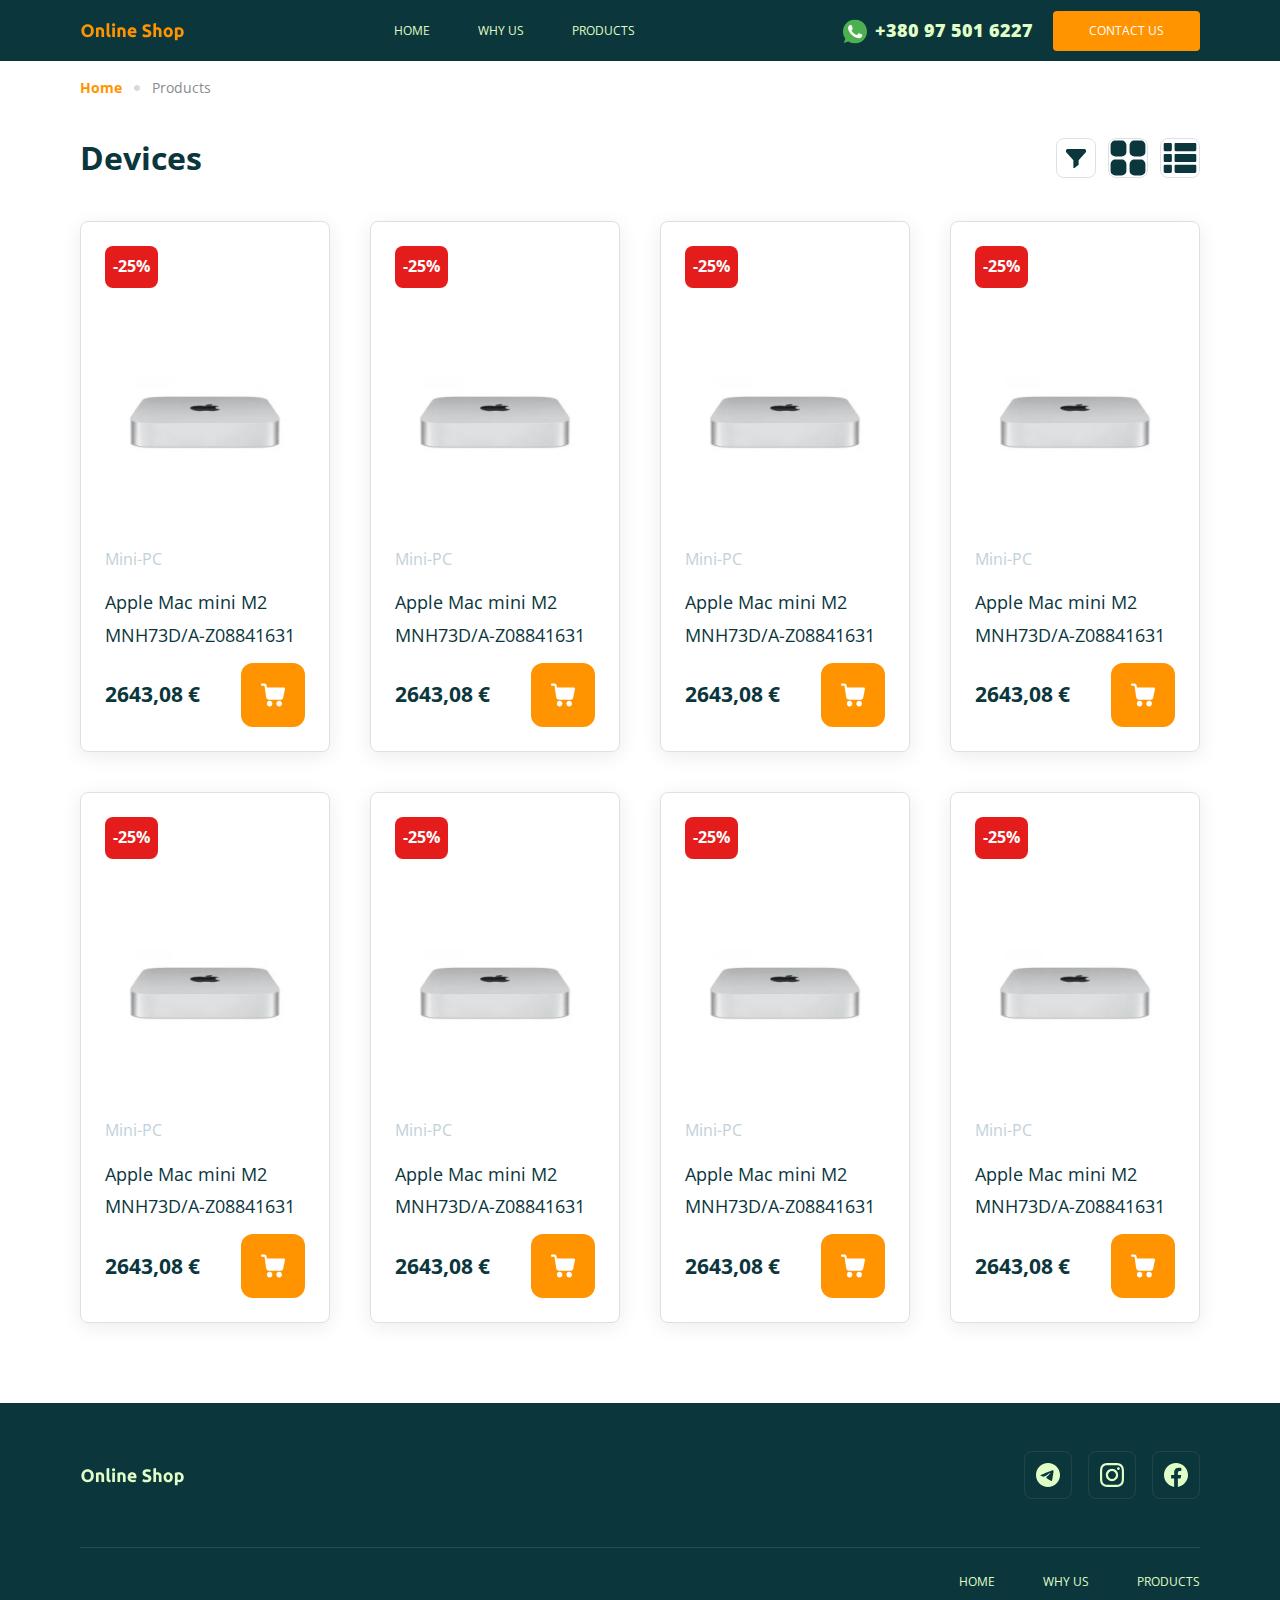
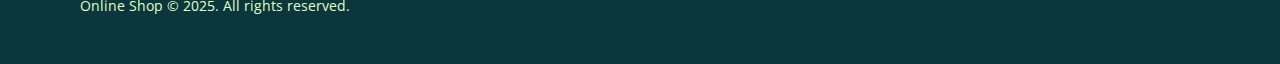
<file: products.html>
<!DOCTYPE html>
<html lang="en">
<head>
	<meta charset="UTF-8">
	<meta name="viewport" content="width=device-width, initial-scale=1.0">
	<title>Online Shop</title>
	<link rel="stylesheet" type="text/css" href="styles/main.css">
	<link rel="stylesheet" href="styles/slick-theme.css">
	<link rel="stylesheet" href="styles/slick.css">
	<link rel="preconnect" href="https://fonts.googleapis.com">
	<link rel="preconnect" href="https://fonts.gstatic.com" crossorigin>
	<link href="https://fonts.googleapis.com/css2?family=Open+Sans:ital,wght@0,300..800;1,300..800&family=Oswald:wght@200..700&display=swap" rel="stylesheet">
</head>
<body>
	<div class="header">
		<div class="main_padding">
			<div class="header_g">
				<div class="logo">
					<img src="images/logo.svg">
				</div>
				<div class="nav">
					<div class="nav_list">
						<a href="index.html" class="nav_point">Home</a>
						<a href="#why" class="nav_point">Why Us</a>
						<a href="products.html" class="nav_point">Products</a>
					</div>
				</div>
				<div class="right_part">
					<div class="linked">
						<div class="num_icon">
							<img src="images/icons/whatsapp.svg">
						</div>
						<div class="number">+380 97 501 6227</div>
					</div>
					<div class="button">Contact Us</div>
				</div>
			</div>
		</div>
	</div>
	<div class="products">
		<div class="main_padding">
			<div class="products_group">
				<div class="bread">
					<div class="bread_nav">
						<div class="bread_li_home">
							<a href="index.html" class="bread_li current_li">Home</a>
							<div class="bread_sep"></div>
							<a href="products.html" class="bread_li">Products</a>	
						</div>
					</div>
					<div class="title_bread">
						<div class="title_bread_text">Devices</div>
						<div class="bread_buttons">
							<a class="filter_button"></a>
							<a class="grid_button"></a>
							<a class="list_button"></a>
						</div>
						
					</div>
				</div>
				<div class="items_and_filter">
					<div class="items_list">
						<div class="item_card_good">
							<div class="top_part">
								<div class="discount">-25%</div>
							</div>
							<div class="mid_part">
								<div class="card_img">
									<img src="images/card1.jpg">
								</div>
							</div>
							<div class="descr_part">
								<div class="item_type_text">Mini-PC</div>
								<div class="descr_part_text">Apple Mac mini M2 MNH73D/A-Z08841631</div>
							</div>
							<div class="bottom_part">
								<div class="price">2643,08 €</div>
								<a href="#" class="add_card"></a>
							</div>
						</div>

						<div class="item_card_good">
							<div class="top_part">
								<div class="discount">-25%</div>
							</div>
							<div class="mid_part">
								<div class="card_img">
									<img src="images/card1.jpg">
								</div>
							</div>
							<div class="descr_part">
								<div class="item_type_text">Mini-PC</div>
								<div class="descr_part_text">Apple Mac mini M2 MNH73D/A-Z08841631</div>
							</div>
							<div class="bottom_part">
								<div class="price">2643,08 €</div>
								<a href="#" class="add_card"></a>
							</div>
						</div>
						<div class="item_card_good">
							<div class="top_part">
								<div class="discount">-25%</div>
							</div>
							<div class="mid_part">
								<div class="card_img">
									<img src="images/card1.jpg">
								</div>
							</div>
							<div class="descr_part">
								<div class="item_type_text">Mini-PC</div>
								<div class="descr_part_text">Apple Mac mini M2 MNH73D/A-Z08841631</div>
							</div>
							<div class="bottom_part">
								<div class="price">2643,08 €</div>
								<a href="#" class="add_card"></a>
							</div>
						</div>

						<div class="item_card_good">
							<div class="top_part">
								<div class="discount">-25%</div>
							</div>
							<div class="mid_part">
								<div class="card_img">
									<img src="images/card1.jpg">
								</div>
							</div>
							<div class="descr_part">
								<div class="item_type_text">Mini-PC</div>
								<div class="descr_part_text">Apple Mac mini M2 MNH73D/A-Z08841631</div>
							</div>
							<div class="bottom_part">
								<div class="price">2643,08 €</div>
								<a href="#" class="add_card"></a>
							</div>
						</div>

						<div class="item_card_good">
							<div class="top_part">
								<div class="discount">-25%</div>
							</div>
							<div class="mid_part">
								<div class="card_img">
									<img src="images/card1.jpg">
								</div>
							</div>
							<div class="descr_part">
								<div class="item_type_text">Mini-PC</div>
								<div class="descr_part_text">Apple Mac mini M2 MNH73D/A-Z08841631</div>
							</div>
							<div class="bottom_part">
								<div class="price">2643,08 €</div>
								<a href="#" class="add_card"></a>
							</div>
						</div>

						<div class="item_card_good">
							<div class="top_part">
								<div class="discount">-25%</div>
							</div>
							<div class="mid_part">
								<div class="card_img">
									<img src="images/card1.jpg">
								</div>
							</div>
							<div class="descr_part">
								<div class="item_type_text">Mini-PC</div>
								<div class="descr_part_text">Apple Mac mini M2 MNH73D/A-Z08841631</div>
							</div>
							<div class="bottom_part">
								<div class="price">2643,08 €</div>
								<a href="#" class="add_card"></a>
							</div>
						</div>

						<div class="item_card_good">
							<div class="top_part">
								<div class="discount">-25%</div>
							</div>
							<div class="mid_part">
								<div class="card_img">
									<img src="images/card1.jpg">
								</div>
							</div>
							<div class="descr_part">
								<div class="item_type_text">Mini-PC</div>
								<div class="descr_part_text">Apple Mac mini M2 MNH73D/A-Z08841631</div>
							</div>
							<div class="bottom_part">
								<div class="price">2643,08 €</div>
								<a href="#" class="add_card"></a>
							</div>
						</div>

						<div class="item_card_good">
							<div class="top_part">
								<div class="discount">-25%</div>
							</div>
							<div class="mid_part">
								<div class="card_img">
									<img src="images/card1.jpg">
								</div>
							</div>
							<div class="descr_part">
								<div class="item_type_text">Mini-PC</div>
								<div class="descr_part_text">Apple Mac mini M2 MNH73D/A-Z08841631</div>
							</div>
							<div class="bottom_part">
								<div class="price">2643,08 €</div>
								<a href="#" class="add_card"></a>
							</div>
						</div>
					</div>

					<div class="side_window">
						<div class="side_window_title_wrapper">
							<div class="side_window_title">Filter</div>
						</div>
						<div class="side_window_content">
							<div class="side_window_item first_item">
								<div class="side_window_item_title">Brand</div>
								<div class="side_window_item_content">
									<div class="side_window_item_content_item">
										<input type="checkbox" id="hp">
										<label for="hp">HP (1660)</label>
									</div>
									<div class="side_window_item_content_item">
										<input type="checkbox" id="acer">
										<label for="acer">ACER (1085)</label>
									</div>
								</div>
							</div>

							<div class="side_window_item">
								<div class="side_window_item_title">Screen Size</div>
								<div class="side_window_item_content">
									<div class="screen_size_slider">
										<div class="slider_labels">
											<input type="text" value="6" class="min_size"> Price
											<input type="text" value="160" class="max_size"> Price
										</div>
										<div class="slider_range">
											<input type="range" min="6" max="160" value="6" class="min_range">
											<input type="range" min="6" max="160" value="160" class="max_range">
										</div>
									</div>
								</div>
							</div>

							<div class="side_window_item">
								<div class="side_window_item_title">Graphics Card</div>
								<div class="side_window_item_content">
									<div class="side_window_item_content_item">
										<input type="checkbox" id="intel">
										<label for="intel">Intel Iris Xe (2263)</label>
									</div>
									<div class="side_window_item_content_item">
										<input type="checkbox" id="rtx4060">
										<label for="rtx4060">NVIDIA GeForce RTX 4060 (518)</label>
									</div>
									<div class="side_window_item_content_item">
										<input type="checkbox" id="rtx4070">
										<label for="rtx4070">NVIDIA GeForce RTX 4070 (494)</label>
									</div>
									<div class="side_window_item_content_item">
										<input type="checkbox" id="rtx4050">
										<label for="rtx4050">NVIDIA GeForce RTX 4050 (132)</label>
									</div>
									<div class="side_window_item_content_item">
										<input type="checkbox" id="rtx2050">
										<label for="rtx2050">NVIDIA GeForce RTX 2050 (102)</label>
									</div>
								</div>
							</div>
						</div>
					</div>
				</div>
				</div>
			</div>
		</div>
	</div>
	<div class="footer">
		<div class="main_padding">
			<div class="footer_scroll">
				<div class="footer_top">
					<div class="logo">
						<img src="images/logo_night.svg">
					</div>
					<div class="socs">
						<div class="footer_icon">
							<img src="images/icons/icon.telegram.svg">
						</div>
						
						<div class="footer_icon">
							<img src="images/icons/icon.insta.svg">
						</div>

						<div class="footer_icon">
							<img src="images/icons/icon.facebook.svg">
						</div>
					</div>
				</div>
				<div class="sep"></div>
				<div class="last_part">
					<div class="policy">Online Shop © 2025. All rights reserved.</div>
					<div class="nav">
						<div class="nav_list">
							<a href="index.html" class="nav_point">Home</a>
							<a href="#why" class="nav_point">Why Us</a>
							<a href="products.html" class="nav_point">Products</a>
						</div>
					</div>
				</div>
			</div>
		</div>
	</div>

	<!-- <style>
		.bread_nav {
			display: flex;
			align-items: center;
			gap: 12px;
		}
		.bread_sep {
			width: 6px;
			height: 6px;
			border-radius: 50%;
			background: #D9D9D9;
		}
		.bread_li {
			color: #8B8B8B;
			font-size: 14px;
			cursor: pointer;
			transition: color 0.2s;
		}
		.bread_li:hover {
			color: #000;
		}
	</style> -->

	<script src="js/jquery.min.js"></script>
	<script src="js/slick.js"></script>
	<script type="text/javascript">
		$(document).ready(function() {
			$('.items_list').css('width', '100%');
			$('.item_card_good').css('width', 'calc(25% - 30px)');
			$('.side_window').hide();

			$('.filter_button').click(function() {
				var button = $(this);

				if (button.hasClass('active')) {
					$('.items_list').css('width', '100%');
					$('.item_card_good').css('width', 'calc(100% / 4 - 30px)');
					button.removeClass('active');

					$('.side_window').slideUp(function() {
						$('.slide_window').slideDown();
					});
				} else {
					button.addClass('active');
					$('.slide_window').slideUp();
					$('.side_window').slideDown();
					$('.items_list').css('width', '50%');
					$('.item_card_good').css('width', 'calc(50% - 30px)');
				}
			});

			$('.grid_button').click(function() {
				$('.items_list').css('width', '100%');
				$('.item_card_good').css('width', 'calc(25% - 30px)');
			});

			$('.list_button').click(function() {
				$('.items_list').css('width', '100%');
				$('.item_card_good').css({
					'width': 'calc(100% - 30px)',
					'max-width': '800px',
        			'margin': '0 auto',


				});
			});
		});

		// $(document).ready(function() {
		// 	$('.items_list').css('width', '100%');
		// 	$('.item_card_good').css('width', 'calc(25% - 30px)');
		// 	$('.side_window').hide();

		// 	$('.filter_button').click(function() {
		// 		var button = $(this);

		// 		if (button.hasClass('active')) {
		// 			$('.items_list').css('width', '100%');
		// 			$('.item_card_good').css('width', '100%');
		// 			button.removeClass('active');

		// 			$('.side_window').slideUp(function() {
		// 				$('.slide_window').slideDown();
		// 			});
		// 		} else {
		// 			button.addClass('active');
		// 			$('.slide_window').slideUp();
		// 			$('.side_window').slideDown();
		// 			$('.items_list').css('width', '50%');
		// 			$('.item_card_good').css('width', 'calc(50% - 30px)');
		// 		}
		// 	});
		// });
	</script>
</body>

<!-- <div class="item_card">
	<div class="card_top">
		<div class="sale_label">-25%</div>
	</div>
	<div class="card_image">
		<div class="card_img">
			<img src="images/card1.jpg">
		</div>
	</div>
	<div class="card_descr">
		<div class="descr_type">Mini-PC</div>
		<div class="descr_text">Apple Mac mini M2 MNH73D/A-Z08841631</div>
	</div>
	<div class="card_bottom">
		<div class="price">2643,08 €</div>
		<a href="#" class="add_cart">
			<div class="add_cart_icon">
				<img src="images/icons/cart.svg">
			</div>
		</a>
	</div>
</div> -->
</html>
</file>
<file: styles/main.css>
:root {
	--white: #FFF;
	--black: #0A363C;
	--co: #FF9400;
	--ac: #1BA57D;
	--lg: #F2F5F7;
	--gr: #E0FFC7;
	--BG: #F6D7B0;
	--board: #C2D1D9;
	--dg: #A1AEB7;


	--h1: 52px;
	--h2: 32px;
	--h3: 21px;
	--big_text: 18px;
	--big_text_height: 180%;
	--font: 'Open Sans', sans-serif;
	--button: 12px;
	--small: 14px;

	--v_padding: 80px;

	--visible_shadow: 0px 4px 20px rgba(0, 0, 0, 0.08);
	--strong_shadow: 0px 4px 20px rgba(0, 0, 0, 0.08);
}

* {
	margin: 0px;
	padding: 0px;
	box-sizing: border-box;

	-webkit-text-size-adjust: none;
	   -moz-text-size-adjust: none;
		-ms-text-size-adjust: none;
			text-size-adjust: none;
}

html {
	display: block;
	scroll-behavior: smooth;
}

body {
	margin: 0;
/*	padding: 65px 0 0;*/
	color: var(--black);
	font-size: 15px;
	font-weight: 400;
	font-family: 'Open Sans, sans-serif';
	line-height: 1.15;
	background-color: #FFF;
	background-attachment: fixed;
	background-position: center;
	background-repeat: no-repeat;
	background-size: cover;
	user-select: none; -webkit-user-select: none; /* Для браузеров на базе WebKit */ -moz-user-select: none; /* Для браузеров Mozilla */ -ms-user-select: none;
}

img {
	display: block;

	width: 100%;
	height: auto;
}

a,
a:hover {
	text-decoration: none;
	cursor: pointer;
}

.main_padding {
	width: 100%;
	max-width: 1440px;
	margin: 0 auto;
	padding: 0 80px;
}


.header {
	position: fixed;
	left: 0;
	right: 0;
	width: 100%;
	height: auto;
	background-color: var(--black);
	z-index: 999;
}

.header_g {
	display: flex;
	flex-wrap: wrap;
	align-items: center;
	justify-content: space-between;

	height: 61px;
}

.logo {
	width: 105px;
	height: 21px;
}

.nav {

}

.nav_list {
	display: flex;
	flex-wrap: wrap;
	align-items: center;
	gap: 48px;
}

.nav_point {
	color: var(--gr);
	font-family: var(--font);
	font-size: 12px;
	line-height: auto;
	text-transform: uppercase;

	transition: opacity 300ms ease-in-out;
}

.nav_point:hover {
	opacity: 50%;
	color: var(--co);
	text-decoration: underline;
	transform: scale(1.1);
}

.right_part {
	display: flex;
	flex-wrap: wrap;
	justify-content: center;
	gap: 20px;
}

.linked {
	display: flex;
	align-items: center;
	gap: 8px;
}

.num_icon {
	width: 24px;
	height: 24px;
}

.number {
	color: var(--gr);
	font-family: var(--font);
	font-size: var(--big_text);
	font-weight: 800;
	line-height: 160%;
}

.button {
	display: flex;
	align-items: center;
	height: 40px;

	padding: 13px 36px;
	color: var(--white);
	font-family: var(--font);
	font-size: var(--button);
	font-weight: 400;
	line-height: auto;
	text-transform: uppercase;
	border-radius: 4px;
	background-color: var(--co);
	transition: transform .20 ease-in-out;
}

.button:hover {
	transform: scale(1.1);
}	

.general {
	background-color: var(--BG);
}

.general_group {
	padding: 80px 0;
}

.general_elements {
	width: 100%;
	height: auto;

	position: relative;
}

.general_title {
	max-width: 771px;

	font-family: Oswald, sans-serif;
	font-size: 52px;
	font-weight: 800;
	line-height: 120%;
}

.general_banner {
	margin-top: 80px;

	width: 100%;
	height: 320px;
}

.badge {
	position: absolute;

	top: 0;
	right: 0;
	width: 237px;
	height: 312px;
	z-index: 2;
}



.items {

}

.items_slider {
	margin: 0 -10px;
}

.items_slide {
	padding: 10px;
}

.items_group {
	padding: 80px 0;
}

.items_title {
	display: flex;
	flex-wrap: wrap;
	justify-content: space-between;
	align-items: center;
}

.items_text {
	color: var(--black);
	font-family: var(--font);
	font-size: var(--h2);
	font-weight: 700;
	line-height: auto;
}

.view_all {
	color: var(--board);
	font-family: var(--font);
	font-size: var(--small);
	font-weight: 400;
	line-height: 160%;
	text-decoration: underline;

	transition: color .20 ease-in-out;
}

.view_all:hover {
/*	transform: scale(1.2);*/
	color: var(--co);
}


.items_list {
	display: flex;
	flex-wrap: wrap;
	gap: 40px;

	width: 100%;
	height: auto;
	margin-top: 40px;
}

.items_list {
	display: flex;
	flex-wrap: wrap;
	gap: 40px;

	width: 100%;
	height: auto;
	margin-top: 40px;
}

.item_card_good {
	display: flex;
	flex-direction: column;
	width: calc(25% - 30px);

	padding: 24px;

	background-color: var(--white);
	border: 1px solid #DDE1E6;
	border-radius: 8px;
	box-shadow: var(--strong_shadow);
}



.top_part {
	display: flex;
	justify-content: space-between;
	align-items: flex-end;
	flex-wrap: wrap;

	/*margin-top: 12px;*/
}

.discount {
	display: flex;

	height: 42px;
	padding: 8px 8px;

	background-color: #E51C1C;
	color: var(--white);
	border-radius: 8px;
	font-family: var(--font);
	font-size: 16px;
	font-weight: 700;
	line-height: 160%;
}

.mid_part {
	width: 100%;
	height: auto;
	padding: 20px;
	margin-top: 12px;
}

.card_img {
	height: 100%;
}

.card_img img {
    width: 100%;
    height: auto;
    object-fit: cover;
}

.descr_part {
	display: flex;
	flex-direction: column;
	flex-grow: 1;
	margin-top: 12px;
}

.item_type_text {
	color: var(--board);
	font-family: var(--font);
	font-size: 16px;
	font-weight: 400;
	line-height: auto;
}
@media screen and (max-width: 768px) {
    .item_type_text {
        font-size: 14px;
    }
}

@media screen and (max-width: 480px) {
    .item_type_text {
        font-size: 12px;
    }
    
    .mid_part {
        padding: 10px;
    }

    .card_img {
        max-height: 200px;
        overflow: hidden;
    }

    .discount {
        height: 32px;
        padding: 4px 6px;
        font-size: 14px;
    }

    .bottom_part {
        margin-top: 8px;
    }

    .price {
        font-size: 18px;
    }

    .add_card {
        width: 48px;
        height: 48px;
        padding: 12px;
        background-size: 20px;
    }
}

@media screen and (max-width: 1024px) {
    .items_slider .item_slide {
        width: 33.33%;
    }
}

@media screen and (max-width: 768px) {
    .items_slider .item_slide {
        width: 50%;
    }
}

@media screen and (max-width: 480px) {
    .items_slider .item_slide {
        width: 100%;
    }
}


.descr_part_text {
	display: flex;
	flex-grow: 1;
	margin-top: 18px;

	color: var(--black);
	font-family: var(--font);
	font-size: var(--big_text);
	font-weight: 400;
	line-height: 180%;
}

.bottom_part {
	display: flex;
	justify-content: space-between;
	align-items: center;

	margin-top: 12px;
}

.price {
	display: flex;
	height: auto;

	color: var(--black);
	font-family: var(--font);
	font-size: 21px;
	font-weight: 700;
	line-height: 140%;
}

.add_card {
	display: block;

	width: 64px;
	height: 64px;

	padding: 20px;
	border-radius: 12px;
	background-color: var(--co);
	background-image: url('../images/icons/cart.white.svg');
	background-position: center;
	background-repeat: no-repeat;
	background-size: 24px;

	transition: color .23s linear, background-color .23s linear;
}


.add_card:hover {
	color: var(--white);
	background-color: transparent;
}


.why {
	background-color: var(--ac);
}

.why_group {
	padding: 80px 0;
}

.why_list {
	display: flex;
	justify-content: space-between;
	flex-wrap: wrap;
	gap: 40px;

	width: 100%;
	height: auto;
	margin-top: 40px;
}

.why_card {
	width: calc(100% / 3 - 40px);
	max-width: 400px;
	min-height: 196px;

	padding: 20px;
	border-radius: 12px;
	background-color: var(--gr);
}

.why_card_top {
	display: flex;
	align-items: center;
	gap: 12px;

	height: auto;
}

.why_icon_wrapper {
	width: 48px;
	height: 48px;

	padding: 8px;
	border-radius: 12px;
	background-color: var(--black);
}

.why_icon {
	width: 32px;
	height: 32px;
}

.why_title {
	color: var(--black);

	font-family: var(--font);
	font-size: 28px;
	font-weight: 700;
	line-height: 140%;
	letter-spacing: 0.5px;
}

.why_descr {
	margin-top: 24px;

	color: var(--black);
	font-family: var(--font);
	font-size: var(--big_text);
	font-weight: 400;
	line-height: 140%;
	letter-spacing: 0.5px;
}

.footer {
	background-color: var(--black);
}

.footer_scroll {
	padding: 48px 0;
}

.footer_top {
	display: flex;
	justify-content: space-between;
	align-items: center;

}

.socs {
	display: flex;
	align-items: center;
	gap: 16px;
}

.footer_icon {
	width: 48px;
	height: auto;

	transition: transform .30 ease-in-out;
}

.footer_icon:hover {
	width: 48px;
	height: auto;

	transform: scale(1.2);
}

.sep {
	width: 100%;
	height: 1px;
	margin-top: 48px;
	background-color: rgba(224, 255, 199, 0.12);
}

.last_part {
	display: flex;
	flex-wrap: wrap;
	justify-content: space-between;
	align-items: center;
}

.policy {
	margin-top: 48px;
	color: var(--gr);
	font-family: var(--font);
	font-size: 14px;
	font-weight: 400;
	line-height: 140%;
}

.black_hovering {
	background-color: rgba(0, 0, 0, 0.6);
}


.products_group {
	padding: 80px 0;
}

.bread {

}

.title_bread {
	display: flex;
	justify-content: space-between;
	align-items: center;

	margin-top: 40px;
}

.title_bread_text {
	color: var(--black);
	font-family: var(--font);
	font-size: var(--h2);
	font-weight: 700;
	line-height: 140%;
}

.bread_nav {
	display: flex;
	align-items: center;
	gap: 12px;
}
.bread_sep {
	width: 6px;
	height: 6px;
	border-radius: 50%;
	background: #D9D9D9;
}
.bread_li {
	color: #8B8B8B;
	font-family: var(--font);
	font-size: 14px;
	cursor: pointer;
	transition: color 0.2s;
}
.bread_li:hover {
	color: var(--black)
}

.bread_li_home {
	display: flex;
	align-items: center;
	gap: 12px;
}

a {
	text-decoration: none;
	color: inherit;
}

.bread_li.current_li {
	color: var(--co);
	font-weight: 700;

	transition: transform .20s ease-in-out;
}

.bread_li.current_li:hover {
	color: var(--ac);
	transform: scale(1.2);
}

.filter_button {
	display: flex;
	justify-content: center;
	align-items: center;
	width: 40px;
	height: 40px;
	background-image: url('../images/icons/filter.svg');
	background-position: center;
	background-repeat: no-repeat;
	background-color: var(--white);
	border: 1px solid #DDE1E6;
	border-radius: 8px;
	cursor: pointer;
	transition: all 0.2s ease-in-out;
}

.filter_button:hover {
	background-color: var(--co);
	border-color: var(--co);
	background-image: url('../images/icons/filter_white.svg');
}

.filter_button.active {
	background-color: var(--co);
	border-color: var(--co);
	background-image: url('../images/icons/filter_white.svg');
}



.side_window {
	width: 50%;
	height: auto;

	background-color: var(--white);
	border: 1px solid #DDE1E6;
	border-radius: 8px;
}

.side_window_title_wrapper {
	padding: 20px;
}

.side_window_title {
	color: var(--black);
	font-family: var(--font);
	font-size: 18px;
	font-weight: 700;
	line-height: 140%;
}

.side_window_content {
	padding: 20px;			
}

.side_window_item {
	margin-top: 40px;
}

.side_window_item.first_item {
	margin-top: 24px;
}

.side_window_item_title {
	color: var(--black);
	font-family: var(--font);
	font-size: 14px;
	font-weight: 700;
	line-height: 140%;	
}

.side_window_item_content {
	margin-top: 12px;
	display: flex;
	flex-direction: column;
	gap: 12px;
}

.side_window_item_content_item {
	color: var(--black);
	font-family: var(--font);
	font-size: 14px;
	font-weight: 400;
	line-height: 140%;
}

.items_and_filter {
	display: flex;
	gap: 40px;
}

@media (max-width: 1200px) {
	.item_card_good {
		width: calc(33.33% - 30px);
	}
}

@media (max-width: 992px) {
	.item_card_good {
		width: calc(50% - 30px);
	}
}

@media (max-width: 576px) {
	.item_card_good {
		width: calc(100% - 30px);
	}
}
@media (max-width: 768px) {
	.items_and_filter {
		flex-direction: column;
		gap: 20px;
	}

	.items_list {
		width: 100% !important;
	}

	.side_window {
		width: 100%;
	}

	.side_window_item {
		margin-bottom: 20px;
	}

	.side_window_item_title {
		font-size: 16px;
		margin-bottom: 10px;
	}

	.side_window_item_content {
		gap: 8px;
	}

	.side_window_item_content_item {
		font-size: 14px;
	}
}



@media (max-width: 768px) {
	.item_card_good {
		width: calc(100% - 30px) !important;
	}
}
.side_window_title {
	font-family: var(--font);
    font-size: 18px;
    color: var(--black);
}

.screen_size_slider {
    padding: 10px 0;
}

.slider_labels {
	font-family: var(--font);
    font-size: 14px;
    margin-bottom: 10px;
    color: var(--board);
}

.slider_labels input {
    width: 40px;
    padding: 4px;
    font-size: 14px;
    border: 1px solid #D9D9D9;
    color: var(--black);
}

.slider_range {
    margin: 0 10px;
}

.slider_range input[type="range"] {
    height: 4px;
    background: #D9D9D9;
}

.slider_range input[type="range"]::-webkit-slider-thumb {
    	background: var(--black);
}

.side_window_item_content_item label {
	font-family: var(--font);
    font-size: 14px;
    color: var(--board);
}

.side_window_item_content_item input[type="checkbox"] {
    width: 16px;
    height: 16px;
    border: 1px solid var(--board);
}

.side_window_item_content_item input[type="checkbox"]:checked {
    background-color: var(--black);
    border-color: var(--black);
}
.side_window_item_content_item {
    display: flex;
    align-items: center;
    gap: 10px;
    margin-bottom: 10px;
    cursor: pointer;
}

.side_window_item_content_item:hover label {
    color: var(--black);
    transition: color 0.2s;
}

.side_window_item_content_item input[type="checkbox"] {
    appearance: none;
    -webkit-appearance: none;
    cursor: pointer;
    position: relative;
    transition: background-color 0.2s, border-color 0.2s;
}

.side_window_item_content_item input[type="checkbox"]:checked::after {
    content: '';
    position: absolute;
    left: 4px;
    top: 1px;
    width: 6px;
    height: 10px;
    border: solid var(--white);
    border-width: 0 2px 2px 0;
    transform: rotate(45deg);
}

.slider_range {
    position: relative;
    height: 4px;
}

.slider_range input[type="range"] {
    position: absolute;
    width: 100%;
    -webkit-appearance: none;
    pointer-events: none;
}

.slider_range input[type="range"]::-webkit-slider-thumb {
	font-family: var(--font);
	font-size: 14px;
	color: var(--white);
	background-color: var(--black);
	border: 2px solid var(--white);

    height: 16px;
    width: 16px;
    border-radius: 50%;
    pointer-events: auto;
    -webkit-appearance: none;
    cursor: pointer;
}

.slider_range input[type="range"]::-webkit-slider-runnable-track {
    height: 4px;
    border-radius: 2px;
}
.slider_range input[type="range"].min_range {
    z-index: 2;
}

.slider_range input[type="range"].max_range {
    z-index: 1;
}

.slider_range input[type="range"]::-webkit-slider-thumb {
    background: var(--black);
    border: 2px solid var(--white);
}

.slider_range input[type="range"]::-webkit-slider-runnable-track {
    background: #D9D9D9;
}

.slider_range input[type="range"].min_range::-webkit-slider-runnable-track {
    background: linear-gradient(
        to right,
		var(--white) 0%,
        var(--black) 0%,
        var(--black) 100%
    );
}

.slider_range input[type="range"].max_range::-webkit-slider-runnable-track {
    background: linear-gradient(
        to right,
        var(--black) 0%,
        var(--black) 100%,
        var(--white) 100%
    );
}

.slider_labels {
    display: flex;
    justify-content: space-between;
    align-items: center;
    margin-bottom: 10px;
}

.slider_labels input {
    width: 50px;
    border: 1px solid var(--board);
    border-radius: 4px;
    padding: 4px;
    text-align: center;
}
input[type="checkbox"] {
    appearance: none;
    -webkit-appearance: none;
    width: 16px;
    height: 16px;
    border: 1px solid var(--board);
    border-radius: 4px;
    margin-right: 8px;
    position: relative;
    cursor: pointer;
}

input[type="checkbox"]:checked {
    background-color: var(--black);
    border-color: var(--black);
}

input[type="checkbox"]:checked::after {
    content: '';
    position: absolute;
    left: 4px;
    top: 1px;
    width: 6px;
    height: 10px;
    border: solid white;
    border-width: 0 2px 2px 0;
    transform: rotate(45deg);
}
input[type="checkbox"]:checked::after {
    left: 50%;
    top: 50%;
    transform: translate(-50%, -50%) rotate(45deg);
}


@media screen and (max-width: 1024px) {
    .items_slider .item_slide {
        width: 33.33%;
    }
}

@media screen and (max-width: 768px) {
    .items_slider .item_slide {
        width: 50%;
    }
}

@media screen and (max-width: 480px) {
    .items_slider .item_slide {
        width: 100%;
    }
}


@media (max-width: 1200px) {
    .item_card_good {
        width: calc(33.33% - 30px);
    }
}

@media (max-width: 992px) {
    .item_card_good {
        width: calc(50% - 30px);
    }
}

@media (max-width: 576px) {
    .item_card_good {
        width: calc(100% - 30px);
    }
}


.items_slider .item_slide {
    width: 25%;
}

.item_card_good {
    width: calc(25% - 30px); 
}


@media screen and (min-width: 1200px) {
    .item_card_good {
        width: calc(20% - 20px); /* 5 cards per row */
    }
}

@media screen and (max-width: 768px) {
    .item_card_good {
        width: calc(50% - 20px); /* 2 cards per row */
    }
}

@media screen and (max-width: 480px) {
    .item_card_good {
        width: calc(100% - 20px); /* 1 card per row */
    }
}

.grid_button {
    width: 24px;
    height: 24px;
    background-image: url('../images/icons/grid.svg');
    background-position: center;
    background-repeat: no-repeat;
    background-size: contain;
    cursor: pointer;
    transition: 0.3s;
}

.grid_button:hover {
    opacity: 0.7;
}

.list_button {
    width: 24px;
    height: 24px;
    background-image: url('../images/icons/list.svg');
    background-position: center;
    background-repeat: no-repeat;
    background-size: contain;
    cursor: pointer;
    transition: 0.3s;
}

.list_button:hover {
    opacity: 0.7;
}
.grid_button {
    display: flex;
    justify-content: center;
    align-items: center;
    width: 40px;
    height: 40px;
	padding: 10px;
    background-image: url('../images/icons/grid.svg');
    background-position: center;
    background-repeat: no-repeat;
    background-color: var(--white);
    border: 1px solid #DDE1E6;
    border-radius: 8px;
    cursor: pointer;
    transition: all 0.2s ease-in-out;
}

.grid_button:hover {
    background-color: var(--co);
    border-color: var(--co);
    background-image: url('../images/icons/grid_white.svg');
}

.grid_button.active {
    background-color: var(--co);
    border-color: var(--co);
    background-image: url('../images/icons/grid_white.svg');
}

.list_button {
    display: flex;
    justify-content: center;
    align-items: center;
    width: 40px;
    height: 40px;
    background-image: url('../images/icons/list.svg');
    background-position: center;
    background-repeat: no-repeat;
    background-color: var(--white);
    border: 1px solid #DDE1E6;
    border-radius: 8px;
    cursor: pointer;
    transition: all 0.2s ease-in-out;
}

.list_button:hover {
    background-color: var(--co);
    border-color: var(--co);
    background-image: url('../images/icons/list_white.svg');
}

.list_button.active {
    background-color: var(--co);
    border-color: var(--co);
    background-image: url('../images/icons/list_white.svg');
}


.bread_buttons {
    display: flex;
    align-items: center;
    gap: 12px;
}


@media only screen and (max-width: 1200px) {
    .item_card_good {
        width: calc(33.33% - 30px);
    }
}

@media only screen and (max-width: 992px) {
    .header_g {
        padding: 15px 0;
        justify-content: space-between;
    }

    .nav {
        display: none;
    }

    .right_part {
        display: none;
    }

    .header {
        position: relative;
    }

    .mobile_menu {
        display: block;
        position: fixed;
        top: 0;
        left: -100%;
        width: 80%;
        height: 100vh;
        background: #fff;
        z-index: 100;
        padding: 50px 20px;
        transition: all 0.3s ease;
        overflow-y: auto;
    }

    .mobile_menu.active {
        left: 0;
        box-shadow: 2px 0 10px rgba(0,0,0,0.1);
    }

    .mobile_nav {
        display: flex;
        flex-direction: column;
        gap: 20px;
        margin-bottom: 30px;
    }

    .mobile_nav .nav_point {
        font-size: 18px;
        color: #333;
        text-decoration: none;
        padding: 10px 0;
        border-bottom: 1px solid #eee;
        transition: color 0.2s ease;
    }

    .mobile_nav .nav_point:hover {
        color: var(--co);
    }

    .mobile_contacts {
        display: flex;
        flex-direction: column;
        gap: 15px;
    }

    .mobile_linked {
        display: flex;
        align-items: center;
        gap: 10px;
        padding: 10px 0;
    }

    .mobile_linked .num_icon img {
        width: 24px;
        height: 24px;
    }

    .burger_btn {
        display: block;
        width: 30px;
        height: 20px;
        position: relative;
        cursor: pointer;
        z-index: 101;
    }

    .burger_btn span {
        position: absolute;
        width: 100%;
        height: 2px;
        background: #000;
        transition: all 0.3s ease;
    }

    .burger_btn span:nth-child(1) {
        top: 0;
    }

    .burger_btn span:nth-child(2) {
        top: 50%;
        transform: translateY(-50%);
    }

    .burger_btn span:nth-child(3) {
        bottom: 0;
    }

    .burger_btn.active span:nth-child(1) {
        top: 50%;
        transform: rotate(45deg);
    }

    .burger_btn.active span:nth-child(2) {
        opacity: 0;
    }

    .burger_btn.active span:nth-child(3) {
        bottom: 50%;
        transform: rotate(-45deg);
    }

    .overlay {
        display: none;
        position: fixed;
        top: 0;
        left: 0;
        width: 100%;
        height: 100vh;
        background: rgba(0,0,0,0.5);
        z-index: 99;
        backdrop-filter: blur(2px);
    }

    .overlay.active {
        display: block;
    }

    .item_card_good {
        width: calc(50% - 30px);
    }

    .general_title {
        font-size: 32px;
        line-height: 1.2;
        margin-bottom: 30px;
    }

    .items_title {
        flex-direction: column;
        gap: 15px;
        margin-bottom: 30px;
    }

    .items_text {
        font-size: 28px;
    }

    .why_list {
        flex-direction: column;
        gap: 20px;
    }

    .why_card {
        width: 100%;
    }
}

@media only screen and (max-width: 768px) {
    .item_card_good {
        width: calc(100% - 30px);
    }
}

@media only screen and (max-width: 576px) {
    .general_title {
        font-size: 24px;
    }

    .items_text {
        font-size: 22px;
    }

    .mobile_menu {
        width: 100%;
        padding: 40px 15px;
    }

    .mobile_nav .nav_point {
        font-size: 16px;
    }
}


@media (min-width: 768px) {
    .items_list.list-view .item_card_good {
        width: calc(50% - 30px); /* например, сделать карточки на 50% ширины */
    }
}
@media (min-width: 1200px) {
    .items_list.list-view .item_card_good {
        width: calc(33.33% - 30px); /* например, сделать карточки на 33.33% ширины */
    }
}
@media (max-width: 767px) {
    .items_list.list-view .item_card_good {
        width: calc(100% - 30px); /* оставить для мобильных */
    }
}
</file>
